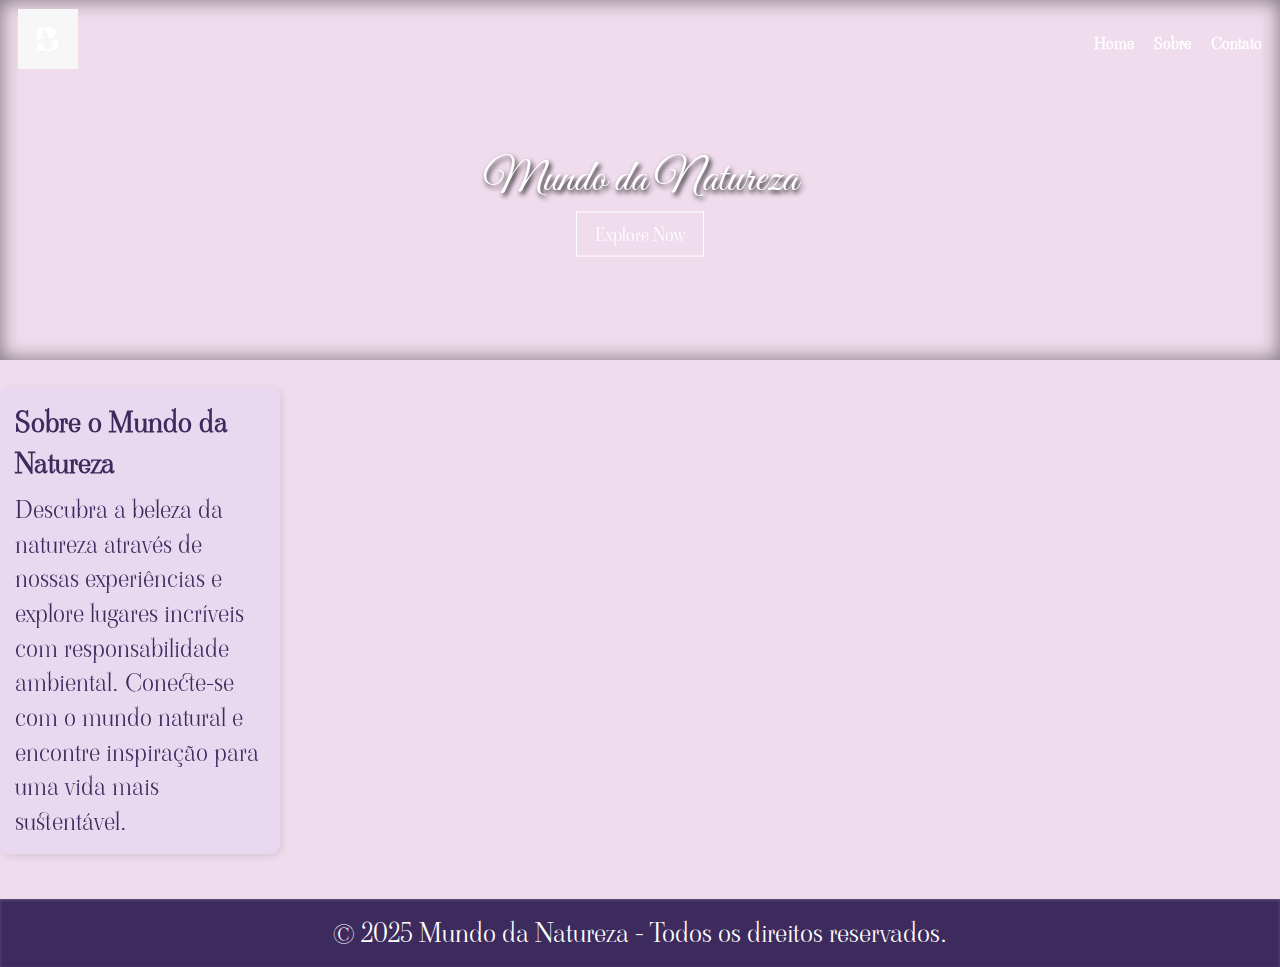
<file: index.html>
<!DOCTYPE html>
<html lang="pt-br">
<head>
  <meta charset="UTF-8" />
  <meta name="viewport" content="width=device-width, initial-scale=1.0"/>
  <title>Mundo da Natureza</title>
  <link href="https://fonts.googleapis.com/css2?family=Viaoda+Libre&display=swap" rel="stylesheet"/>
  <link href="https://fonts.googleapis.com/css2?family=Great+Vibes&display=swap" rel="stylesheet"/>
  <link rel="stylesheet" href="https://cdnjs.cloudflare.com/ajax/libs/font-awesome/5.15.3/css/all.min.css"/>
  <link rel="stylesheet" href="style.css"/>
</head>
<body>

  <header>
    <div class="top-bar">
      <div class="logo">
        <img src="img/e999e2e2-b5e0-44cd-8eb7-ffa9968be638.jfif" alt="Logo Mundo da Natureza" />
      </div>
      <nav>
        <a href="#">Home</a>
        <a href="#">Sobre</a>
        <a href="#">Contato</a>
      </nav>
    </div>

    <div class="title">
      <h1>Mundo da Natureza</h1>
    </div>

    <div class="button">
      <a href="#formulario" class="btn">Explore Now</a>
    </div>
  </header>

  <main>
    <aside>
      <h3>Sobre o Mundo da Natureza</h3>
      <p>Descubra a beleza da natureza através de nossas experiências e explore lugares incríveis com responsabilidade ambiental. Conecte-se com o mundo natural e encontre inspiração para uma vida mais sustentável.</p>
    </aside>
  </main>

  <footer>
    &copy; 2025 Mundo da Natureza - Todos os direitos reservados.
  </footer>

</body>
</html>
</file>
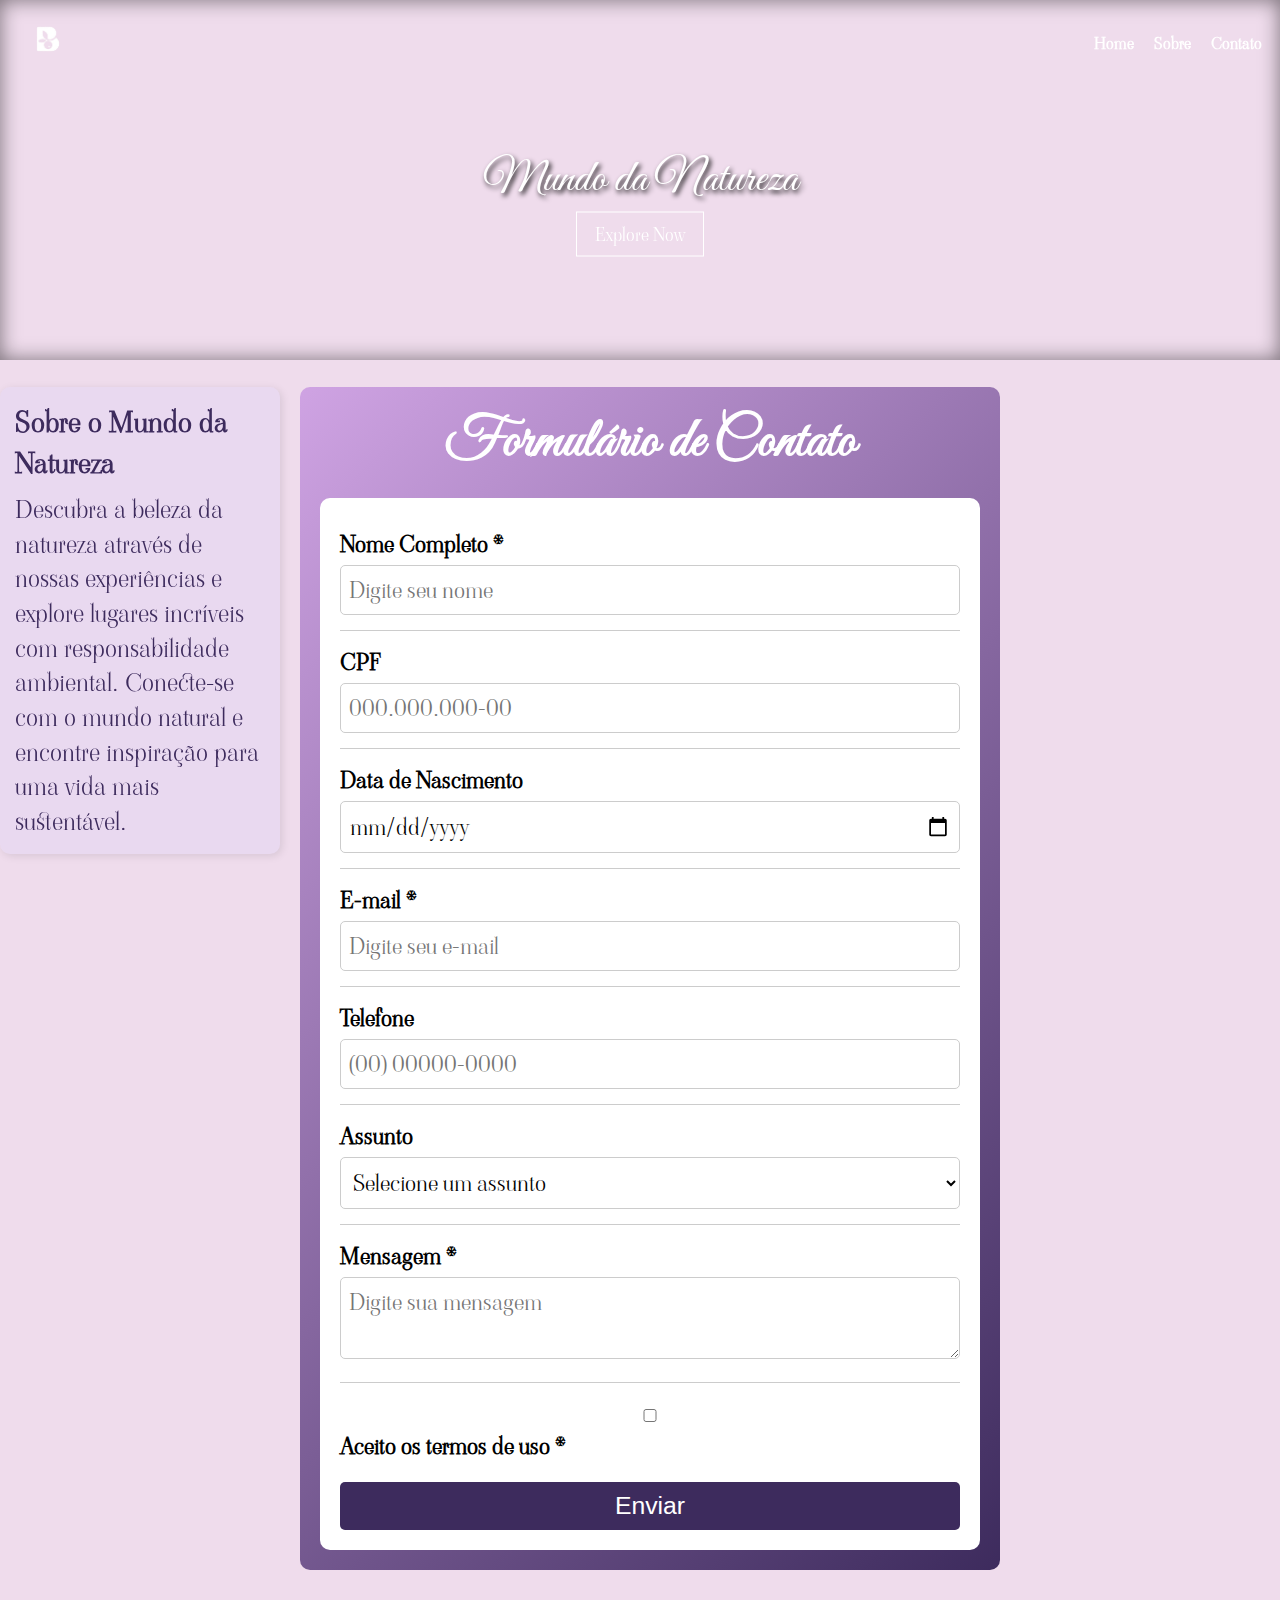
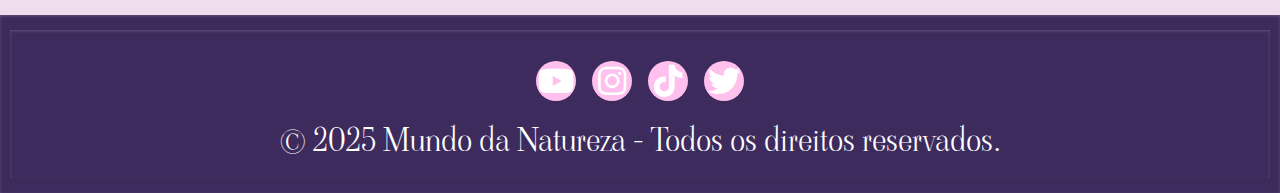
<file: index2.html>
<!DOCTYPE html>
<html lang="pt-br">
<head>
  <meta charset="UTF-8" />
  <meta name="viewport" content="width=device-width, initial-scale=1.0"/>
  <title>Mundo da Natureza</title>
  <link href="https://fonts.googleapis.com/css2?family=Viaoda+Libre&display=swap" rel="stylesheet"/>
  <link href="https://fonts.googleapis.com/css2?family=Great+Vibes&display=swap" rel="stylesheet"/>
  <link rel="stylesheet" href="https://cdnjs.cloudflare.com/ajax/libs/font-awesome/5.15.3/css/all.min.css"/>
  <link rel="stylesheet" href="style.css"/>
</head>
<body>

  <header>
    <div class="top-bar">
      <div class="logo">
        <img src="img/logo.png" alt="Logo Mundo da Natureza" />
      </div>
      <nav>
        <a href="index.html">Home</a>
        <a href="index3.html">Sobre</a>
        <a href="index2.html">Contato</a>
      </nav>
    </div>

    <div class="title">
      <h1>Mundo da Natureza</h1>
    </div>

    <div class="button">
      <a href="#formulario" class="btn">Explore Now</a>
    </div>
  </header>

  <main>
    <aside>
      <h3>Sobre o Mundo da Natureza</h3>
      <p>Descubra a beleza da natureza através de nossas experiências e explore lugares incríveis com responsabilidade ambiental. Conecte-se com o mundo natural e encontre inspiração para uma vida mais sustentável.</p>
    </aside>

    <section class="form-section" id="formulario">
      <h2>Formulário de Contato</h2>
      <div class="container">
        <form>
          <fieldset>
            <label for="nome">Nome Completo *</label>
            <input type="text" name="nome" id="nome" placeholder="Digite seu nome" required>
            <hr>

            <label for="cpf">CPF</label>
            <input type="text" name="cpf" id="cpf" placeholder="000.000.000-00">
            <hr>

            <label for="data_nascimento">Data de Nascimento</label>
            <input type="date" name="data_nascimento" id="data_nascimento">
            <hr>

            <label for="email">E-mail *</label>
            <input type="email" name="email" id="email" placeholder="Digite seu e-mail" required>
            <hr>

            <label for="telefone">Telefone</label>
            <input type="tel" name="telefone" id="telefone" placeholder="(00) 00000-0000">
            <hr>

            <label for="assunto">Assunto</label>
            <select name="assunto" id="assunto">
              <option value="">Selecione um assunto</option>
              <option value="duvida">Dúvida</option>
              <option value="elogio">Elogio</option>
              <option value="sugestao">Sugestão</option>
            </select>
            <hr>

            <label for="mensagem">Mensagem *</label>
            <textarea name="mensagem" id="mensagem" placeholder="Digite sua mensagem" required></textarea>
            <hr>

            <label>
              <input type="checkbox" name="termos" required> Aceito os termos de uso *
            </label>

            <button type="submit">Enviar</button>
          </fieldset>
        </form>
      </div>
    </section>
  </main>

  <footer>
    <footer>
    <div class="social-links">
      <a href="https://www.youtube.com/@andrenomaderaiz" title="YouTube" target="_blank" ><i class="fab fa-youtube"></i></a>
      <a href="https://instagram.com/andrenomaderaiz" title="Instagram" target="_blank" ><i class="fab fa-instagram"></i></a>
      <a href="https://tiktok.com/@andrenomaderaiz" title="TikTok" target="_blank" ><i class="fab fa-tiktok"></i></a>
      <a href="https://twitter.com/andrenomaderaiz" title="Twitter" target="_blank"><i class="fab fa-twitter"></i></a>
  </div>
    &copy; 2025 Mundo da Natureza - Todos os direitos reservados.
  </footer>

</body>
</html>
</file>
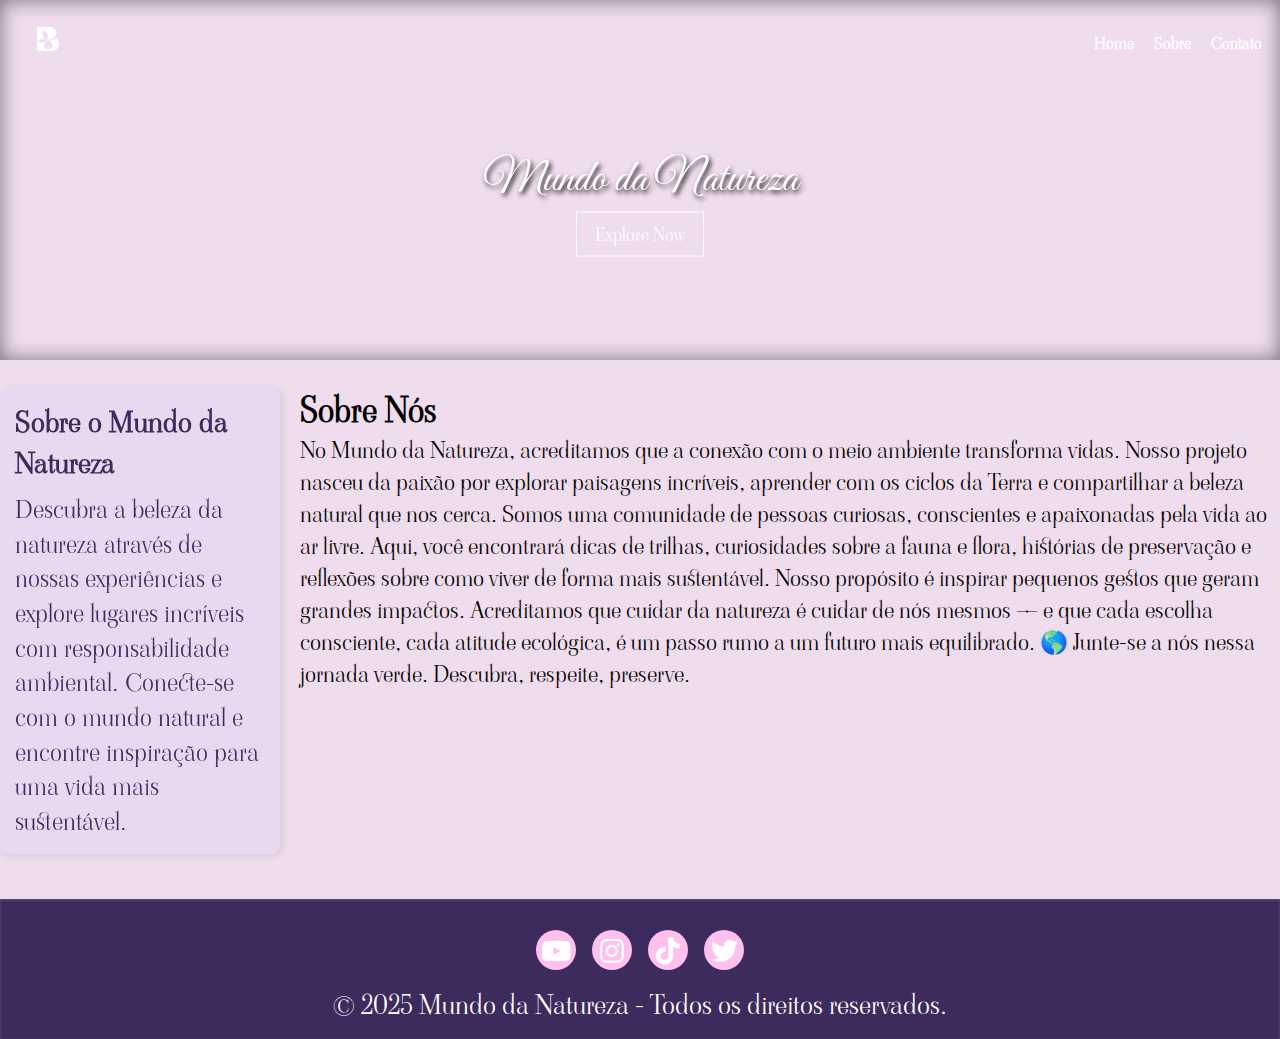
<file: index3.html>
<!DOCTYPE html>
<html lang="pt-br">
<head>
  <meta charset="UTF-8" />
  <meta name="viewport" content="width=device-width, initial-scale=1.0"/>
  <title>Mundo da Natureza</title>
  <link href="https://fonts.googleapis.com/css2?family=Viaoda+Libre&display=swap" rel="stylesheet"/>
  <link href="https://fonts.googleapis.com/css2?family=Great+Vibes&display=swap" rel="stylesheet"/>
  <link rel="stylesheet" href="https://cdnjs.cloudflare.com/ajax/libs/font-awesome/5.15.3/css/all.min.css"/>
  <link rel="stylesheet" href="style.css"/>
</head>
<body>

  <header>
    <div class="top-bar">
      <div class="logo">
        <img src="img/logo.png" alt="Logo Mundo da Natureza" />
      </div>
      <nav>
        <a href="index.html">Home</a>
        <a href="#">Sobre</a>
        <a href="index2.html">Contato</a>
      </nav>
    </div>

    <div class="title">
      <h1>Mundo da Natureza</h1>
    </div>

    <div class="button">
      <a href="#formulario" class="btn">Explore Now</a>
    </div>
  </header>

  <main>
    <aside>
      <h3>Sobre o Mundo da Natureza</h3>
      <p>Descubra a beleza da natureza através de nossas experiências e explore lugares incríveis com responsabilidade ambiental. Conecte-se com o mundo natural e encontre inspiração para uma vida mais sustentável.</p>
    </aside>

    <section class="grid-container">
      <div class="welcome-container">
        <h2>Sobre Nós</h2>
        <p>No Mundo da Natureza, acreditamos que a conexão com o meio ambiente transforma vidas. Nosso projeto nasceu da paixão por explorar paisagens incríveis, aprender com os ciclos da Terra e compartilhar a beleza natural que nos cerca.

Somos uma comunidade de pessoas curiosas, conscientes e apaixonadas pela vida ao ar livre. Aqui, você encontrará dicas de trilhas, curiosidades sobre a fauna e flora, histórias de preservação e reflexões sobre como viver de forma mais sustentável.

Nosso propósito é inspirar pequenos gestos que geram grandes impactos. Acreditamos que cuidar da natureza é cuidar de nós mesmos — e que cada escolha consciente, cada atitude ecológica, é um passo rumo a um futuro mais equilibrado.

🌎 Junte-se a nós nessa jornada verde. Descubra, respeite, preserve.</p>
    </section>
  </main>

  <footer>
    <div class="social-links">
      <a href="https://www.youtube.com/@andrenomaderaiz" title="YouTube" target="_blank"><i class="fab fa-youtube"></i></a>
      <a href="https://instagram.com/andrenomaderaiz" title="Instagram" target="_blank"><i class="fab fa-instagram"></i></a>
      <a href="https://tiktok.com/@andrenomaderaiz" title="TikTok" target="_blank"><i class="fab fa-tiktok"></i></a>
      <a href="https://twitter.com/andrenomaderaiz" title="Twitter" target="_blank"><i class="fab fa-twitter"></i></a>
    </div>
    &copy; 2025 Mundo da Natureza - Todos os direitos reservados.
  </footer>

</body>
</html>
</file>
<file: style.css>
* {
  margin: 0;
  padding: 0;
  box-sizing: border-box;
}

:root {
  --primary: hsl(0, 0%, 100%);
  --secondary: rgb(255, 192, 238);
  --shadow: rgb(0, 0, 0);
  --background-page: #efdcec;
  --background-input: #fff;
  --button-color: #3d2b5d;
  --button-color-hover: #2a1e40;
  --background-footer: #3d2b5d;
  --background-aside: #e9d9f0;
}

body {
  font-size: 2.5vmin;
  font-family: "Viaoda Libre", serif;
  background-color: var(--background-page);
  display: flex;
  flex-direction: column;
  min-height: 100vh;
  margin: 0;
  padding: 0;
}

header {
  background-image: url('https://www.10wallpaper.com/wallpaper/1366x768/2408/Mount_Everest_Sunset_Clouds_Himalaya_Nepal_5K_1366x768.jpg');
  background-size: cover;
  background-position: center;
  height: 40vh;
  width: 100%;
  position: relative;
  padding: 1vmin 2vmin;
  display: flex;
  flex-direction: column;
  justify-content: space-between;
  color: var(--primary);
  box-shadow: inset 0 0 20px rgba(0,0,0,0.5);
}

.top-bar {
  display: flex;
  justify-content: space-between;
  align-items: center;
  flex-wrap: wrap;
  z-index: 2;
}

.logo img {
  height: 60px;
  width: auto;
}

nav {
  display: flex;
  gap: 20px;
  flex-wrap: wrap;
}

nav a {
  color: var(--primary);
  text-decoration: none;
  font-size: 1.8vmin;
  font-weight: bold;
  transition: color 0.3s;
  font-family: "Viaoda Libre", serif;
}

nav a:hover {
  color: var(--secondary);
}

.title {
  position: absolute;
  top: 50%;
  left: 50%;
  transform: translate(-50%, -50%);
  text-align: center;
  z-index: 2;
  width: 90%;
}

.title h1 {
  font-size: 5vmin;
  font-family: "Great Vibes", cursive;
  font-weight: 400;
  text-shadow: 0.3vmin 0.3vmin 0.6vmin var(--shadow);
}

.button {
  position: absolute;
  top: 65%;
  left: 50%;
  transform: translate(-50%, -50%);
  z-index: 2;
}

.btn {
  padding: 1vmin 2vmin;
  border: 0.2vmin var(--primary) solid;
  color: var(--primary);
  text-decoration: none;
  font-family: "Viaoda Libre", serif;
  font-size: 2vmin;
  transition: 0.5s ease;
  background: transparent;
  cursor: pointer;
  display: inline-block;
}

.btn:hover {
  background-color: var(--primary);
  color: var(--secondary);
  border: 0.3vmin solid var(--secondary);
}


main {
  display: flex;
  justify-content: flex-start;
  align-items: flex-start;
  gap: 20px;
  width: 100%;
  margin: 3vh 0 5vh 0; 
  flex-wrap: nowrap;
  flex-grow: 1;
}

aside {
  background-color: var(--background-aside);
  padding: 15px;
  border-radius: 10px;
  color: #3d2b5d;
  font-size: 1.1em;
  min-width: 220px;
  max-width: 280px;
  box-shadow: 2px 2px 8px rgba(0,0,0,0.1);
  line-height: 1.4;
  margin: 0;
  position: sticky;
  top: 20px;
  align-self: flex-start;

  display: flex;
  flex-direction: column;
  gap: 10px;
}

.aside-list {
  display: flex;
  flex-direction: column;
  gap: 10px;
  list-style: disc;
  padding-left: 20px;
}

/* GRID CONTAINER */
.grid-container {
  display: grid;
  grid-template-columns: repeat(auto-fit, minmax(250px, 1fr));
  gap: 20px;
  flex: 1 1 auto;
}

.card {
  background: var(--background-input);
  padding: 20px;
  border-radius: 10px;
  box-shadow: 2px 2px 8px rgba(0,0,0,0.1);
  font-size: 1.2em;
  color: #3d2b5d;
  text-align: center;
}

section.form-section {
  background: linear-gradient(135deg, #cfa3e3, #3d2b5d);
  color: var(--primary);
  flex: 1 1 auto;
  max-width: 700px;
  border-radius: 10px;
  padding: 20px;
  position: relative;
}

.form-section h2 {
  text-align: center;
  font-family: 'Great Vibes', cursive;
  font-size: 2.5em;
  margin-bottom: 20px;
}

.container {
  background: var(--background-input);
  padding: 20px;
  border-radius: 10px;
  color: black;
  font-size: 1em;
}

fieldset {
  border: none;
}

label {
  display: block;
  margin-top: 10px;
  font-weight: bold;
  font-size: 1em;
}

input, select, textarea {
  width: 100%;
  padding: 8px;
  margin-top: 5px;
  border: 1px solid #ccc;
  border-radius: 5px;
  font-family: inherit;
  font-size: 1em;
  background-color: var(--background-input);
}

textarea {
  resize: vertical;
  min-height: 80px;
}

button {
  background: var(--button-color);
  color: var(--primary);
  padding: 10px;
  border: none;
  border-radius: 5px;
  cursor: pointer;
  width: 100%;
  margin-top: 20px;
  font-size: 1.1em;
  transition: background 0.3s;
}

button:hover {
  background: var(--button-color-hover);
}

hr {
  margin: 15px 0;
  border: 0;
  height: 1px;
  background: #ccc;
}

footer {
  background-color: var(--background-footer);
  color: var(--primary);
  text-align: center;
  padding: 15px 10px;
  font-size: 1.2em;
  font-family: "Viaoda Libre", serif;
  box-shadow: inset 0 1px 3px rgba(255,255,255,0.2);
  margin-top: auto;
}


.social-links {
  display: flex;
  justify-content: center;
  gap: 1rem;
  margin: 1rem;
}

.social-links a {
  color: white;
  background-color: var(--secondary);
  width: 40px;
  height: 40px;
  border-radius: 50%;
  display: flex;
  align-items: center;
  justify-content: center;
  text-decoration: none;
  transition: transform 0.3s, background-color 0.3s;
}

.social-links a:hover {
  transform: translateY(-3px);
  background-color: var(--button-color-hover);
}

@media (max-width: 768px) {
  body {
    font-size: 3.5vmin;
  }
  header {
    height: 30vh;
    padding: 1vmin 3vmin;
  }
  .top-bar {
    flex-direction: column;
    align-items: center;
    gap: 10px;
  }

  nav {
    flex-direction: column;
    gap: 10px;
    width: 100%;
    justify-content: center;
  }

  nav a {
    font-size: 5vmin;
  }

  .title h1 {
    font-size: 7vmin;
  }

  .button {
    top: 75%;
  }

  main {
    flex-direction: column;
    gap: 30px;
    width: 95%;
    margin: 3vh auto 5vh;
  }

  aside {
    position: static;
    width: 100%;
    max-width: 100%;
  }

  .grid-container {
    grid-template-columns: 1fr;
  }

  section.form-section {
    max-width: 100%;
    padding: 15px;
  }

  .checkbox {
    display: inline-flex;
    margin-top: 15px;
    margin-right: 40px;
  }
}
</file>
